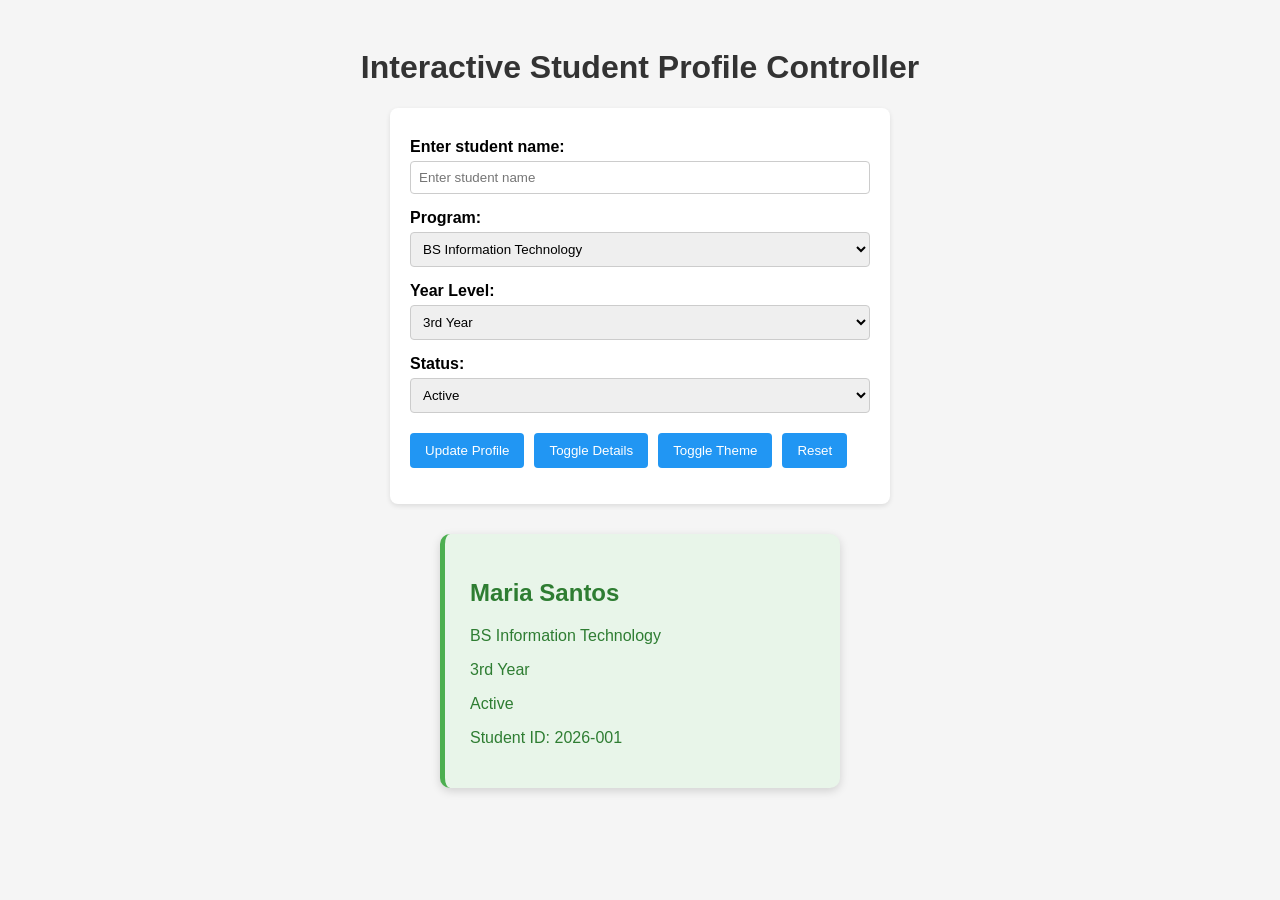
<file: index.html>
<!DOCTYPE html>
<html lang="en">
<head>
  <meta charset="UTF-8">
  <meta name="viewport" content="width=device-width, initial-scale=1.0">
  <title>Interactive Student Profile Controller</title>
  <link rel="stylesheet" href="css/style.css">
</head>
<body>

  <h1>Interactive Student Profile Controller</h1>

  <div class="form-container">
    <label for="nameInput">Enter student name:</label>
    <input type="text" id="nameInput" placeholder="Enter student name">

    <label>Program:</label>
    <select id="programSelect">
      <option value="BS Information Technology">BS Information Technology</option>
      <option value="BS Computer Science">BS Computer Science</option>
      <option value="BS Information Systems">BS Information Systems</option>
    </select>

    <label>Year Level:</label>
    <select id="yearSelect">
      <option value="1st Year">1st Year</option>
      <option value="2nd Year">2nd Year</option>
      <option value="3rd Year" selected>3rd Year</option>
      <option value="4th Year">4th Year</option>
    </select>

    <label>Status:</label>
    <select id="statusSelect">
      <option value="active" selected>Active</option>
      <option value="inactive">Inactive</option>
    </select>

    <div class="buttons">
      <button id="updateBtn">Update Profile</button>
      <button id="toggleDetailsBtn">Toggle Details</button>
      <button id="themeBtn">Toggle Theme</button>
      <button id="resetBtn">Reset</button>
    </div>

    <p id="formMessage"></p>
  </div>

  <article id="profileCard" class="profile-card active" data-student-id="2026-001" data-status="active">
    <h2 id="profileName">Maria Santos</h2>
    <p id="profileProgram">BS Information Technology</p>
    <p id="profileYear">3rd Year</p>
    <p id="profileStatus">Active</p>
    <div id="detailsPanel" class="details-panel">
      <p id="studentIdDisplay">Student ID: 2026-001</p>
    </div>
  </article>

  <script src="js/app.js"></script>
</body>
</html>
</file>
<file: css/style.css>
* {
  box-sizing: border-box;
  font-family: Arial, sans-serif;
}

body {
  padding: 20px;
  background-color: #f5f5f5;
  transition: background-color 0.3s ease;
}

body.dark-theme {
  background-color: #1a1a1a;
}

h1 {
  text-align: center;
  color: #333;
}

.dark-theme h1 {
  color: #eee;
}

.form-container {
  max-width: 500px;
  margin: 0 auto 30px;
  background: white;
  padding: 20px;
  border-radius: 8px;
  box-shadow: 0 2px 5px rgba(0,0,0,0.1);
}

.dark-theme .form-container {
  background-color: #2d2d2d;
  color: #f0f0f0;
}

label {
  display: block;
  margin: 10px 0 5px;
  font-weight: bold;
}

input, select {
  width: 100%;
  padding: 8px;
  margin-bottom: 5px;
  border: 1px solid #ccc;
  border-radius: 4px;
}

.dark-theme input,
.dark-theme select {
  background-color: #444;
  color: #fff;
  border-color: #666;
}

.buttons {
  display: flex;
  gap: 10px;
  flex-wrap: wrap;
  margin-top: 15px;
}

button {
  padding: 10px 15px;
  border: none;
  border-radius: 4px;
  background-color: #2196F3;
  color: white;
  cursor: pointer;
  transition: background-color 0.2s;
}

button:hover {
  background-color: #1976D2;
}

#formMessage {
  margin-top: 15px;
  color: red;
  font-weight: bold;
}

.profile-card {
  max-width: 400px;
  margin: 0 auto;
  padding: 25px;
  border-radius: 10px;
  box-shadow: 0 3px 10px rgba(0,0,0,0.15);
  transition: all 0.3s ease;
}

.profile-card.active {
  background-color: #e8f5e9;
  border-left: 5px solid #4CAF50;
  color: #2E7D32;
}

.profile-card.inactive {
  background-color: #ffebee;
  border-left: 5px solid #f44336;
  color: #C62828;
}

.dark-theme .profile-card.active {
  background-color: #1b3d1f;
  color: #b2fab4;
}

.dark-theme .profile-card.inactive {
  background-color: #3d1b1b;
  color: #ffb2b2;
}

.details-panel.hidden {
  display: none;
}
</file>
